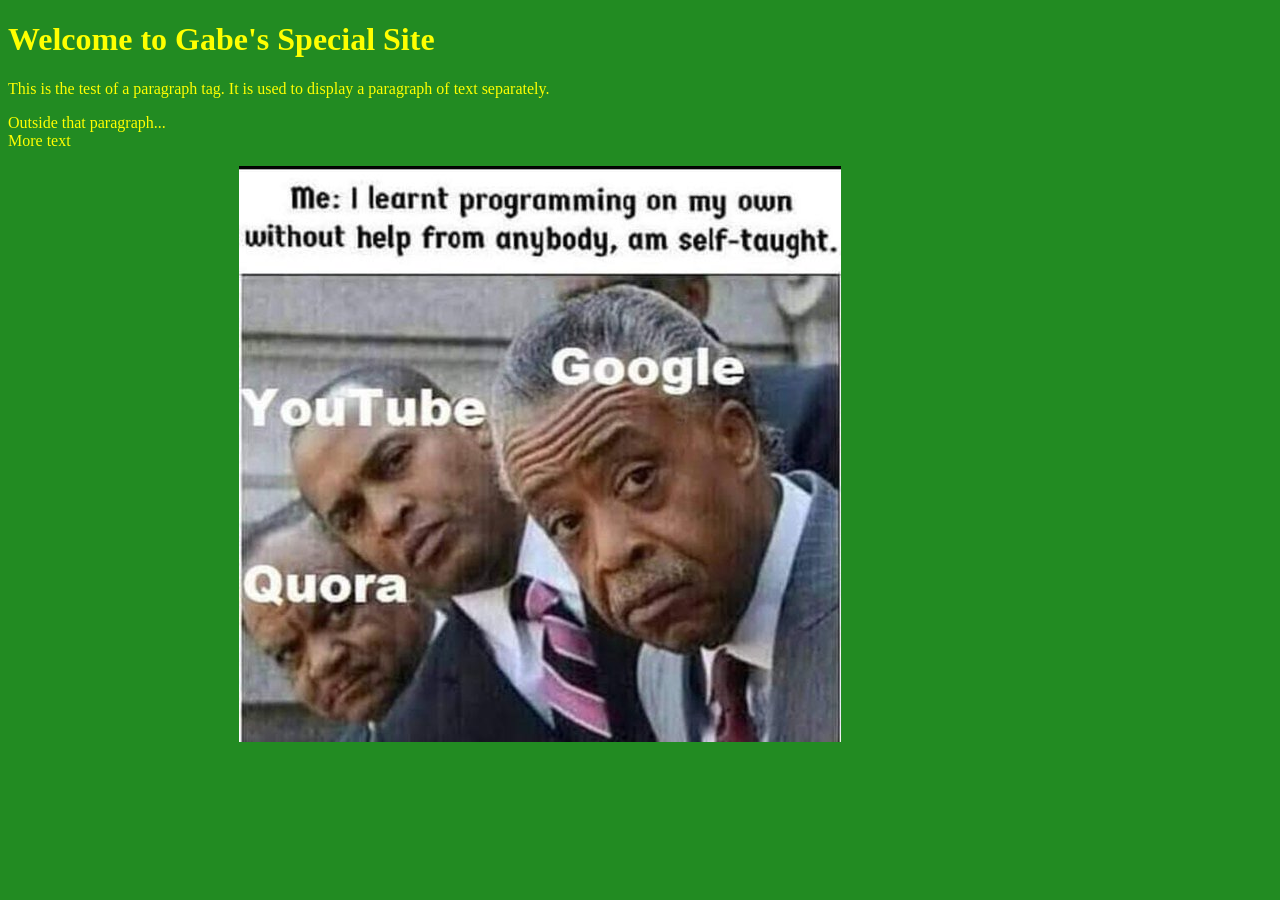
<file: Week 3/index.html>
<!DOCTYPE html>
    <html lang="en">
    <!--Gabe
        gabcolon@uat.edu
        09Oct2023
            
        This is my assignment for week 1-1 The Foundation
        -->

    <head>
        <link rel="stylesheet" href="style.css">
        <meta charset="UTF-8">
        <meta name="viewport" content="width=device-width, initial-scale=1.0">
        <title>Gabe's Site</title>
    </head>

    <body>
    <script>
        //this is a javascript comment
    </script>
    <h1>
        Welcome to Gabe's Special Site
    </h1>
      
    <p>
        This is the test of a paragraph tag. It is used to display a paragraph of text separately.
    </p>

    Outside that paragraph...<br>
    More text

    <p>
        <div id="memeImage">
        <img src="meme1.jpg">
        </div>
    </p>
    </body>

    </html>
</file>
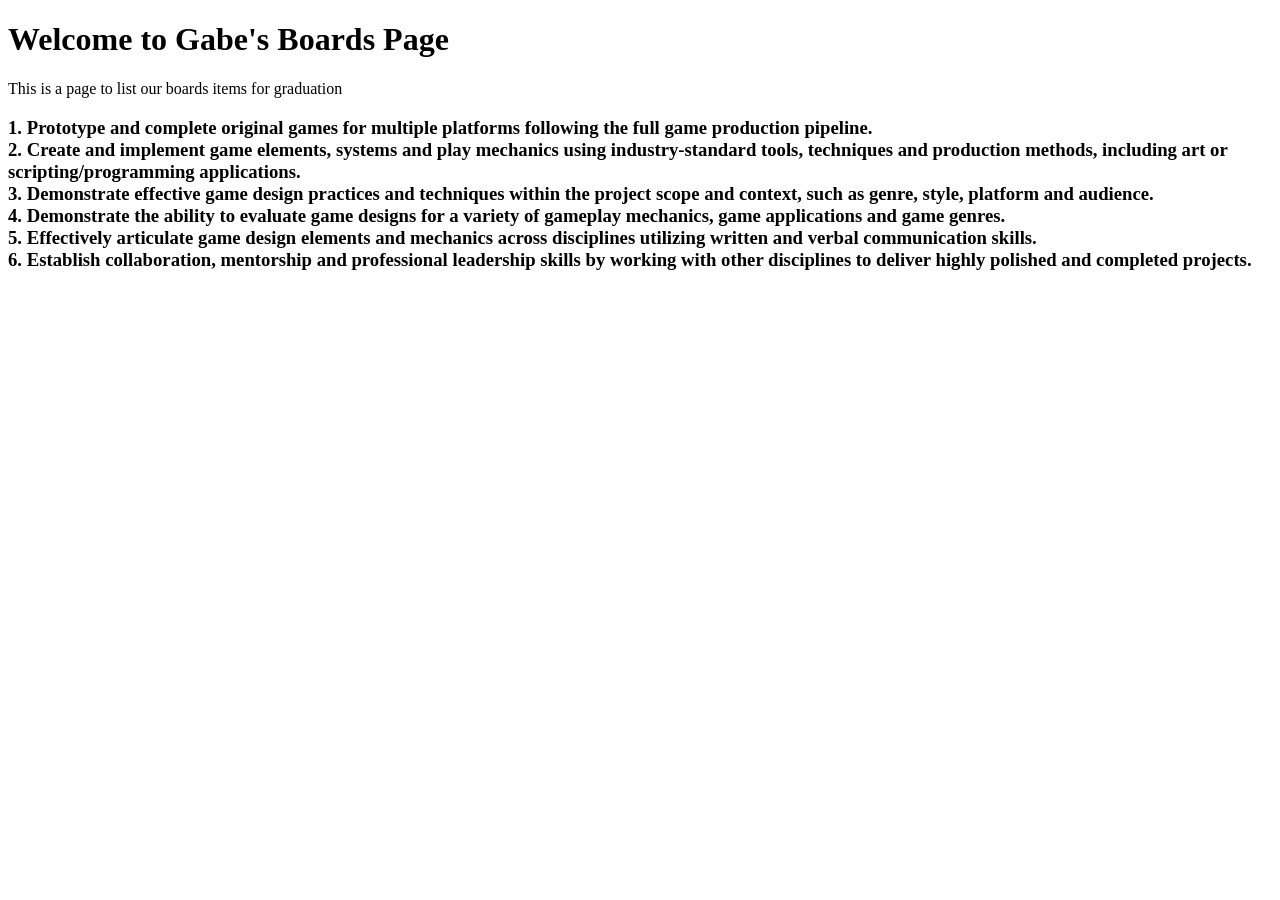
<file: Week 3/boards.html>
<!DOCTYPE html>
<html lang="en">
<!--Gabe
    gabcolon@uat.edu
    09Oct2023
        
    This is my assignment for week 1-1 The Foundation
    -->

<head> <!-- This is for the name of my site-->
    <meta charset="UTF-8">
    <meta name="viewport" content="width=device-width, initial-scale=1.0">
    <title>Gabe's Boards Page</title>
</head>

<body>
<script>
    //this is a javascript comment
</script>
<h1> <!--greeting message for new visitors-->
    Welcome to Gabe's Boards Page
</h1>
  
<p><!--description of the page's purpose-->
    This is a page to list our boards items for graduation
</p>

<h3> <!-- List of objectives for game design degree-->
1. Prototype and complete original games for multiple platforms following the full game production pipeline.<br>
2. Create and implement game elements, systems and play mechanics using industry-standard tools, techniques and
production methods, including art or scripting/programming applications.<br>
3. Demonstrate effective game design practices and techniques within the project scope and context, such as genre, style,
platform and audience.<br>
4. Demonstrate the ability to evaluate game designs for a variety of gameplay mechanics, game applications and game
genres.<br>
5. Effectively articulate game design elements and mechanics across disciplines utilizing written and verbal communication
skills.<br>
6. Establish collaboration, mentorship and professional leadership skills by working with other disciplines to deliver highly
polished and completed projects.<br>
</h3>


</body>

</html>
</file>
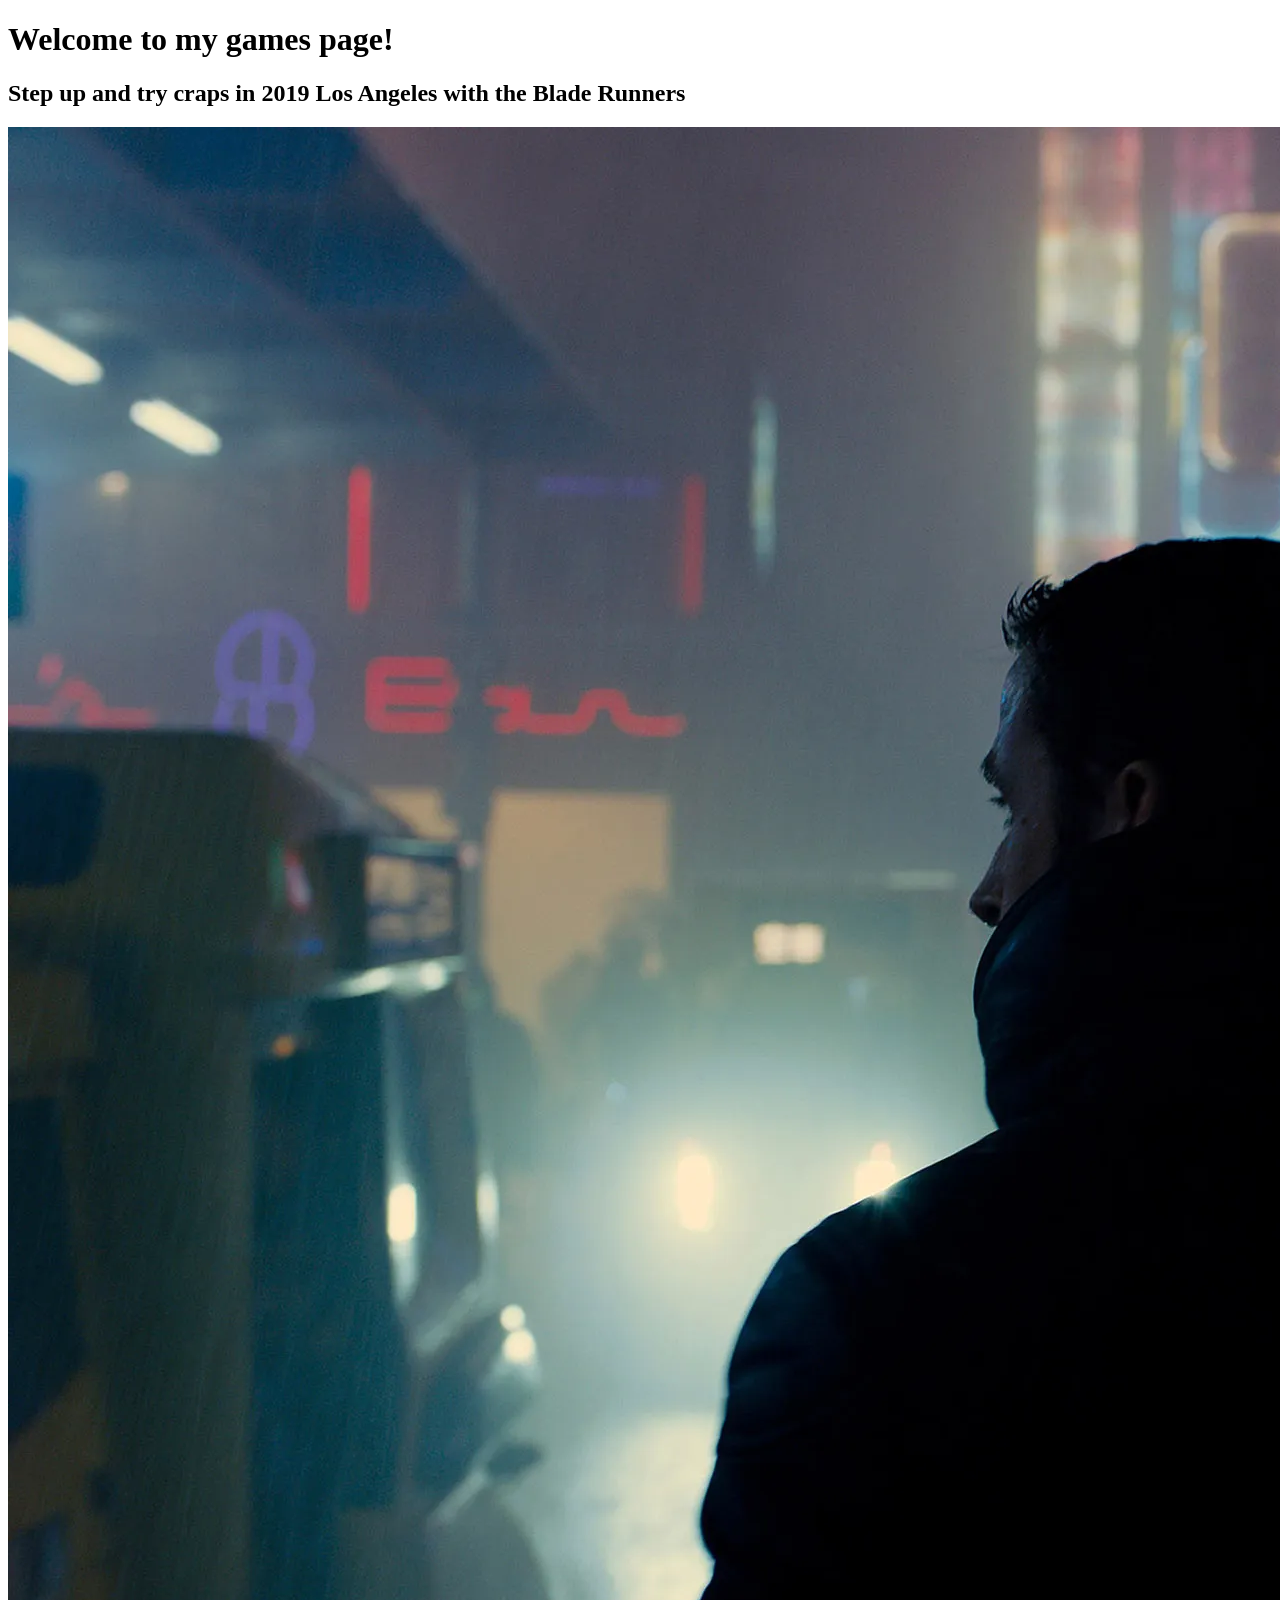
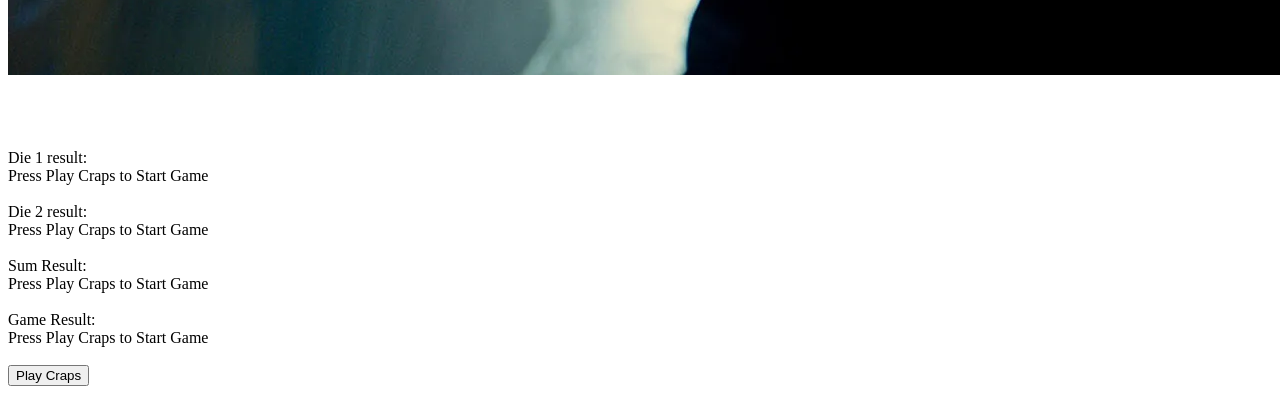
<file: Week 3/game.html>
<!DOCTYPE html>
        <html lang="en">
        <head>
            <!--link my js file to the html-->
            <script src="gameCode.js"></script>
            <meta charset="UTF-8">
            <meta name="viewport" content="width=device-width, initial-scale=1.0">
            <!--set the title for the page-->
            <title>Games Page</title>
        </head>
        <body>
            <!--title of games page-->
            <h1>Welcome to my games page!</h1>
            <h2>Step up and try craps in 2019 Los Angeles with the Blade Runners</h2>
            <p><img src="blade-runner.png"></p>
            <br>
            <br>
            <br>
            <!--Dice results-->
            Die 1 result: <div id="die1Res">Press Play Craps to Start Game</div><br>
            Die 2 result: <div id="die2Res">Press Play Craps to Start Game</div><br>
            Sum Result: <div id="sumRes">Press Play Craps to Start Game</div><br>
            Game Result: <div id="gameRes">Press Play Craps to Start Game</div><br>
            <!--play button-->
            <button onclick="playCraps();">Play Craps</button><br>
        </body>
        </html>
</file>
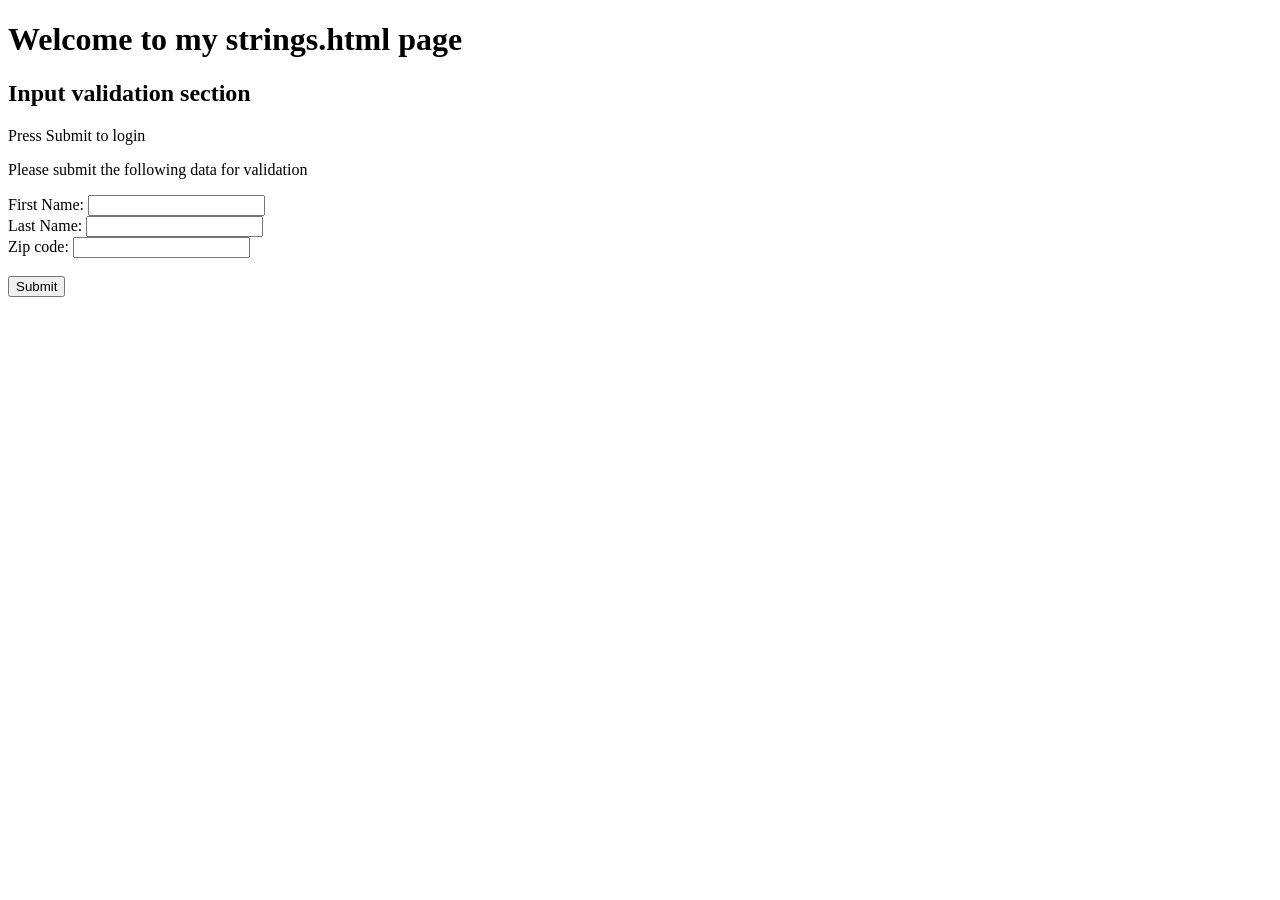
<file: Week 3/strings.html>
<!DOCTYPE html>
<html lang="en">
    <!--This is for week 3 of CSC102
        We will make a input validation form and a pallindrome checker
        Gabriel Colon
        gabcolon@uat.edu
        23Oct2023-->

<head>
    <script src="stringCode.js"></script>
    <meta charset="UTF-8">
    <meta name="viewport" content="width=device-width, initial-scale=1.0">
    <title>Input Validation</title>
</head>

<body>
    <h1>Welcome to my strings.html page</h1>
    <h2>Input validation section</h2>
    <div id="loginStatus">Press Submit to login</div>
    <p>Please submit the following data for validation</p>
    <form id="creditSubmit" onsubmit="return false">
        First Name: <input type="text" id="fName"><br>
        Last Name: <input type="text" id="lName"><br>
        Zip code: <input type="text" id="zipCode"><br>
        <br>
        <input type="submit" onclick="checkCreds();">
    </form>
</body>

</html>
</file>
<file: Week 3/style.css>
body{
    background-color: forestgreen;
    color: yellow;
}

nav{
    height: 6000px;
    width: 200px;
    float: left;
    padding: 5px;
    line-height: 30px;
}

footer{
    text-align: center;
    margin-right: 200px;

}

#memeImage{
    margin-right: 200px;
    text-align: center;
}

header{
    text-align: center;

}
</file>
